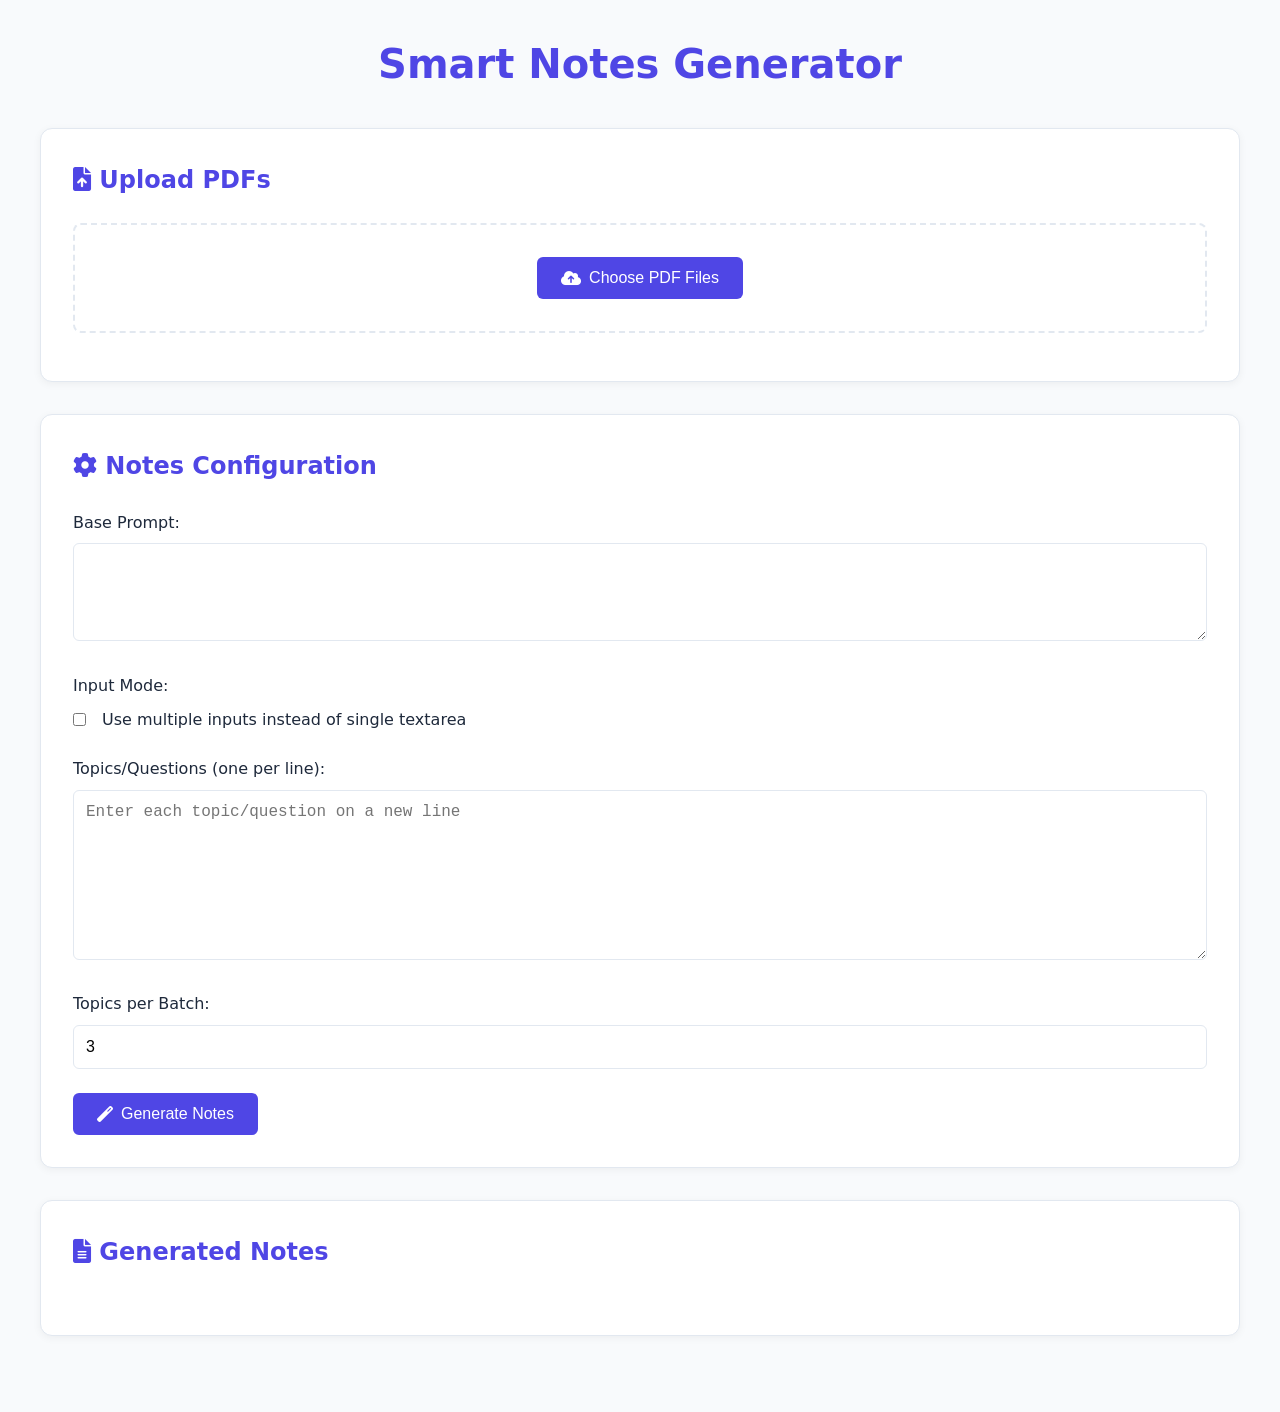
<file: templates/index.html>
<!DOCTYPE html>
<html lang="en">
<head>
    <meta charset="UTF-8">
    <meta name="viewport" content="width=device-width, initial-scale=1.0">
    <title>Notes Notes Generator</title>
    <link rel="stylesheet" href="https://cdnjs.cloudflare.com/ajax/libs/font-awesome/6.0.0/css/all.min.css">
    <style>
        :root {
            --primary: #4F46E5;
            --secondary: #6366F1;
            --background: #F8FAFC;
            --text: #1E293B;
            --border: #E2E8F0;
        }

        * {
            box-sizing: border-box;
            margin: 0;
            padding: 0;
        }

        body {
            font-family: 'Segoe UI', system-ui, sans-serif;
            line-height: 1.6;
            background-color: var(--background);
            color: var(--text);
            padding: 2rem 1rem;
        }

        .container {
            max-width: 1200px;
            margin: 0 auto;
        }

        .section {
            background: white;
            border-radius: 12px;
            padding: 2rem;
            margin-bottom: 2rem;
            box-shadow: 0 2px 8px rgba(0,0,0,0.05);
            border: 1px solid var(--border);
        }

        h1 {
            font-size: 2.5rem;
            margin-bottom: 2rem;
            color: var(--primary);
            text-align: center;
        }

        h2 {
            font-size: 1.5rem;
            margin-bottom: 1.5rem;
            color: var(--primary);
        }

        .upload-area {
            border: 2px dashed var(--border);
            border-radius: 8px;
            padding: 2rem;
            text-align: center;
            margin-bottom: 1rem;
            transition: border-color 0.2s;
        }

        .upload-area:hover {
            border-color: var(--primary);
        }

        .input-group {
            margin-bottom: 1.5rem;
        }

        label {
            display: block;
            margin-bottom: 0.5rem;
            font-weight: 500;
        }

        textarea, input[type="number"], .topic-input {
            width: 100%;
            padding: 0.75rem;
            border: 1px solid var(--border);
            border-radius: 6px;
            font-size: 1rem;
            transition: border-color 0.2s;
        }

        textarea:focus, input[type="number"]:focus, .topic-input:focus {
            outline: none;
            border-color: var(--primary);
            box-shadow: 0 0 0 2px rgba(79,70,229,0.1);
        }

        button {
            background: var(--primary);
            color: white;
            border: none;
            padding: 0.75rem 1.5rem;
            border-radius: 6px;
            font-size: 1rem;
            cursor: pointer;
            transition: background 0.2s;
            display: inline-flex;
            align-items: center;
            gap: 0.5rem;
        }

        button:hover {
            background: var(--secondary);
        }

        .progress {
            display: none;
            padding: 1rem;
            background: #F1F5F9;
            border-radius: 6px;
            margin: 1rem 0;
            align-items: center;
            gap: 0.75rem;
        }

        .progress.active {
            display: flex;
        }

        .results {
            margin-top: 2rem;
        }

        .status-message {
            padding: 1rem;
            border-radius: 6px;
            text-align: center;
        }

        .success-message {
            background: #f0fdf4;
            border: 1px solid #86efac;
            color: #166534;
            display: flex;
            align-items: center;
            gap: 0.5rem;
        }

        .error-message {
            background: #fef2f2;
            border: 1px solid #fecaca;
            color: #b91c1c;
            display: flex;
            align-items: center;
            gap: 0.5rem;
        }

        @media (max-width: 768px) {
            body {
                padding: 1rem;
            }

            .section {
                padding: 1.5rem;
            }

            h1 {
                font-size: 2rem;
            }
        }
    </style>
</head>
<body>
    <div class="container">
        <h1>Smart Notes Generator</h1>

        <!-- Upload Section -->
        <div class="section">
            <h2><i class="fas fa-file-upload"></i> Upload PDFs</h2>
            <div class="upload-area">
                <input type="file" id="pdfUpload" multiple accept=".pdf" hidden>
                <button onclick="document.getElementById('pdfUpload').click()">
                    <i class="fas fa-cloud-upload-alt"></i> Choose PDF Files
                </button>
                <p id="fileList" class="file-list"></p>
                <div id="uploadProgress" class="progress">
                    <i class="fas fa-spinner fa-spin"></i>
                    <span>Processing files...</span>
                </div>
            </div>
        </div>

        <!-- Configuration Section -->
        <div class="section">
            <h2><i class="fas fa-cog"></i> Notes Configuration</h2>
            <div class="input-group">
                <label for="basePrompt">Base Prompt:</label>
                <textarea id="basePrompt" rows="4"></textarea>
            </div>

            <!-- Toggle Input Mode -->
            <div class="input-group">
                <label>Input Mode:</label>
                <label style="display: flex; align-items: center; gap: 1rem;">
                    <input type="checkbox" id="modeToggle" onchange="toggleInputMode()">
                    <span>Use multiple inputs instead of single textarea</span>
                </label>
            </div>

            <!-- Single Textarea Input -->
            <div id="singleInputGroup" class="input-group">
                <label for="topics">Topics/Questions (one per line):</label>
                <textarea id="topics" rows="8" placeholder="Enter each topic/question on a new line"></textarea>
            </div>

            <!-- Multi Input Group -->
            <div id="multiInputGroup" class="input-group" style="display: none;">
                <label>Topics:</label>
                <div id="multiInputsContainer">
                    <textarea id="topic-input" class="topic-input" rows="2" placeholder="Topic 1"></textarea>
                </div>
                <button type="button" onclick="addTopicInput()" style="margin-top: 1rem;">
                    ➕ Add More Topics
                </button>
            </div>


            <div class="input-group">
                <label for="batchSize">Topics per Batch:</label>
                <input type="number" id="batchSize" value="3" min="1">
            </div>

            <button onclick="generateNotes()">
                <i class="fas fa-magic"></i> Generate Notes
            </button>
            <div id="generationProgress" class="progress">
                <i class="fas fa-spinner fa-spin"></i>
                <span>Generating notes...</span>
            </div>
        </div>

        <!-- Results Section -->
        <div class="section">
            <h2><i class="fas fa-file-alt"></i> Generated Notes</h2>
            <div id="results" class="results"></div>
        </div>
    </div>

    <script>
        document.getElementById('pdfUpload').addEventListener('change', function(e) {
            const files = e.target.files;
            const fileList = document.getElementById('fileList');
            fileList.innerHTML = Array.from(files).map(file =>
                `<div class="file-item">✅ ${file.name}</div>`
            ).join('');
            uploadFiles();
        });

        async function uploadFiles() {
            const progress = document.getElementById('uploadProgress');
            const files = document.getElementById('pdfUpload').files;

            try {
                progress.style.display = 'flex';
                const formData = new FormData();
                for (let file of files) {
                    formData.append('files', file);
                }

                const response = await fetch('http://localhost:5000/upload', {
                    method: 'POST',
                    body: formData
                });

                const data = await response.json();
                if (data.error) throw new Error(data.error);

                document.getElementById('fileList').innerHTML += 
                    `<div class="success-message">✅ ${data.message}</div>`;

            } catch (error) {
                document.getElementById('fileList').innerHTML += 
                    `<div class="error-message">⚠️ ${error.message}</div>`;
            } finally {
                progress.style.display = 'none';
            }
        }

        function toggleInputMode() {
            const useMultiple = document.getElementById('modeToggle').checked;
            document.getElementById('singleInputGroup').style.display = useMultiple ? 'none' : 'block';
            document.getElementById('multiInputGroup').style.display = useMultiple ? 'block' : 'none';
        }

        // Function to add new topic input field
        function addTopicInput() {
            const container = document.getElementById('multiInputsContainer');
            const newTextArea = document.createElement('textarea');
            newTextArea.classList.add('topic-input');
            newTextArea.id = 'topic-input';
            newTextArea.setAttribute('rows', '2');
            newTextArea.placeholder = `Topic ${container.children.length + 1}`;
            container.appendChild(newTextArea);
        }


        async function generateNotes() {
            const progress = document.getElementById('generationProgress');
            const resultsDiv = document.getElementById('results');
            
            try {
                progress.classList.add('active');
                resultsDiv.innerHTML = '<div class="status-message">Starting generation process...</div>';

                let topics = [];
                let batchSize = parseInt(document.getElementById('batchSize').value);
                const useMultiple = document.getElementById('modeToggle').checked; // Corrected id
                
                if (useMultiple) {
                    const inputs = document.querySelectorAll('.topic-input');
                    topics = Array.from(inputs).map(i => i.value.trim()).filter(v => v);
                    batchSize = 1;
                } else {
                    topics = document.getElementById('topics').value.split('\n')
                        .map(t => t.trim()).filter(t => t);
                }

                const payload = {
                    base_prompt: document.getElementById('basePrompt').value,
                    topics: topics,
                    batch_size: batchSize
                };

                console.log(payload);

                const response = await fetch('http://localhost:5000/generate', {
                    method: 'POST',
                    headers: {'Content-Type': 'application/json'},
                    body: JSON.stringify(payload)
                });

                if (response.ok) {
                    const blob = await response.blob();
                    const url = window.URL.createObjectURL(blob);
                    
                    const a = document.createElement('a');
                    a.href = url;
                    a.download = 'generated_notes.md';
                    document.body.appendChild(a);
                    a.click();
                    
                    window.URL.revokeObjectURL(url);
                    document.body.removeChild(a);
                    
                    resultsDiv.innerHTML = `
                        <div class="success-message">
                            <i class="fas fa-check-circle"></i>
                            Notes generated successfully! Check your downloads.
                        </div>
                    `;
                } else {
                    const errorData = await response.json();
                    throw new Error(errorData.error || 'Failed to generate notes');
                }

            } catch (error) {
                resultsDiv.innerHTML = `
                    <div class="error-message">
                        <i class="fas fa-exclamation-triangle"></i>
                        ${error.message}
                    </div>
                `;
            } finally {
                progress.classList.remove('active');
            }
        }

    </script>
</body>
</html>
</file>
